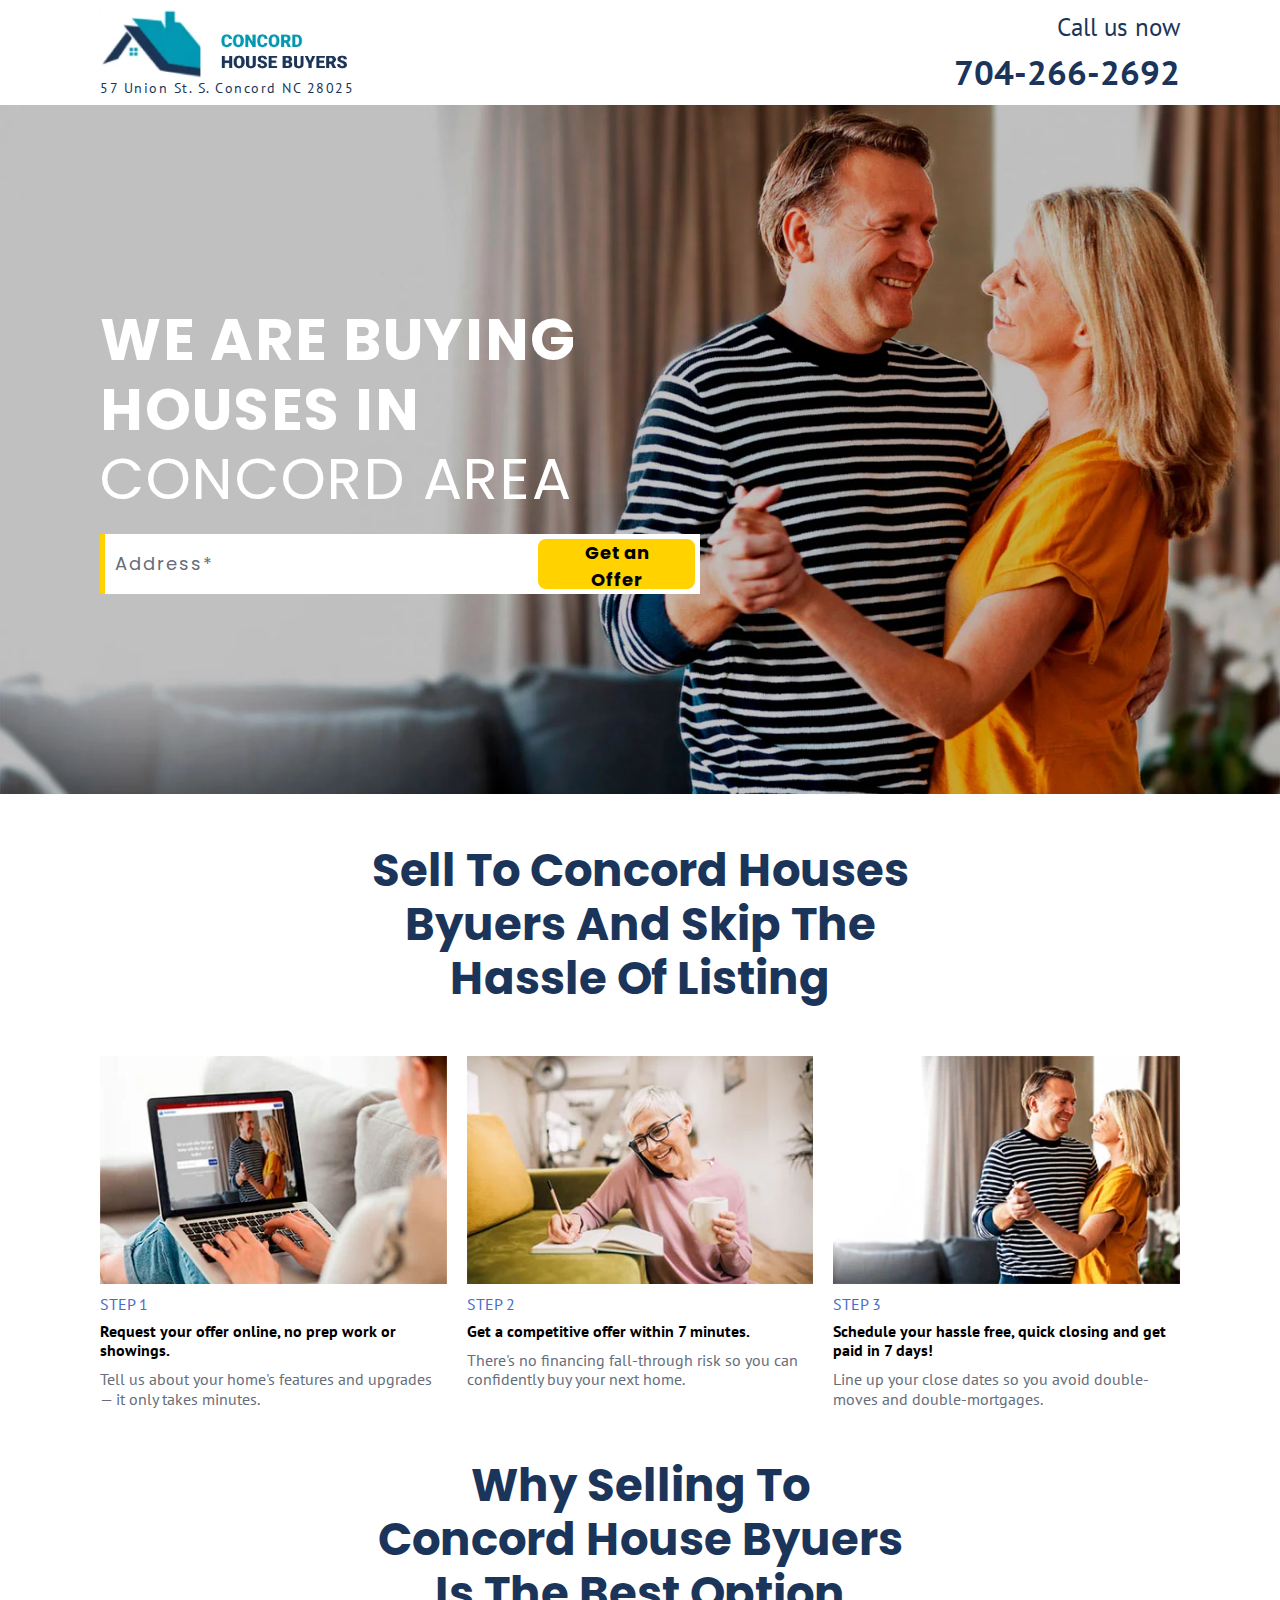
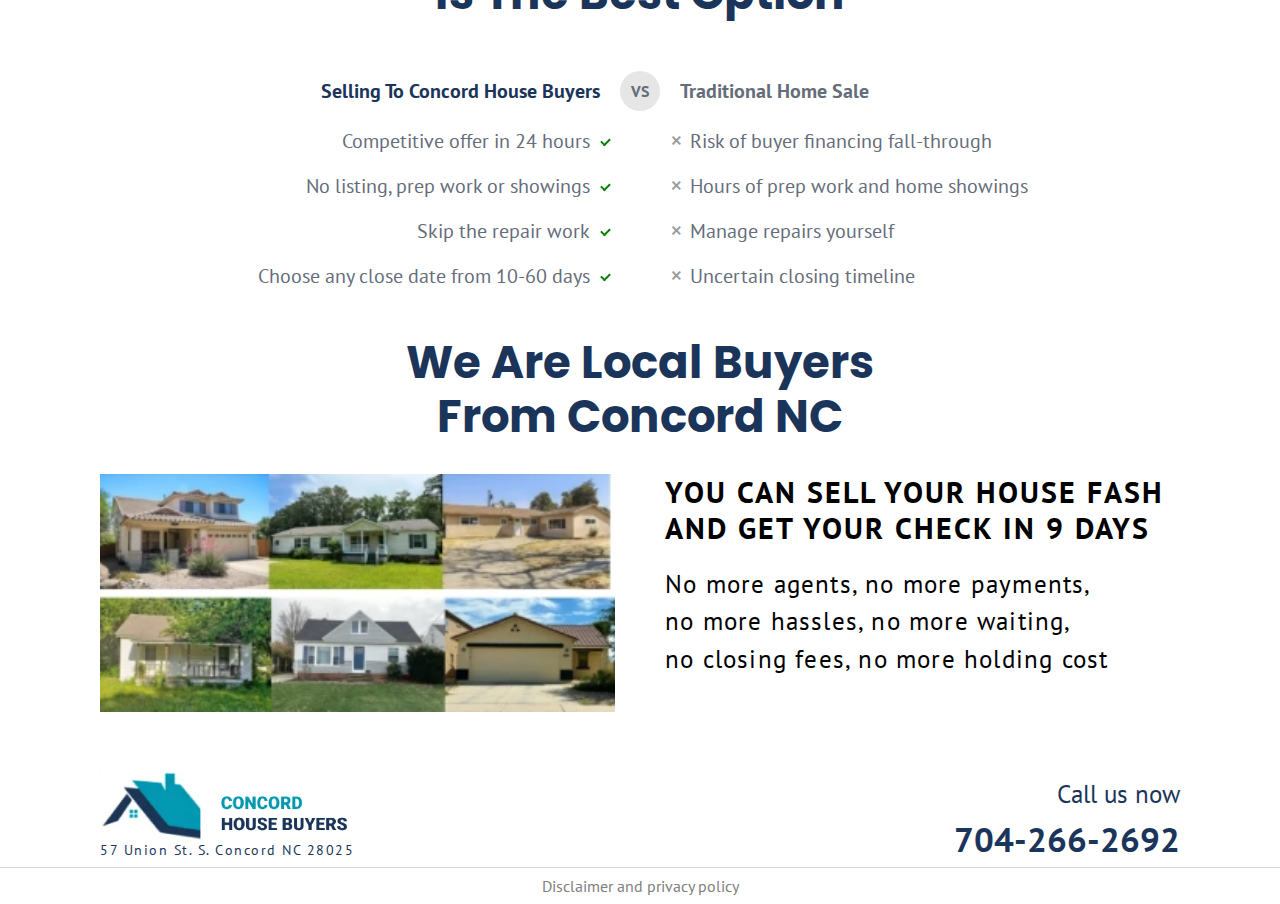
<file: index.html>
<!DOCTYPE html>
<html lang="en">

<head>
    <meta charset="UTF-8">
    <meta http-equiv="X-UA-Compatible" content="IE=edge">
    <meta name="viewport" content="width=device-width, initial-scale=1.0">
    <title>WE ARE BUYING HOUSES FOR CASH IN YOUR AREA</title>
    <link rel="shortcut icon" type="image/x-icon" href="img/favicon.ico">
    <link rel="stylesheet" href="css/index.css">
</head>

<body>
    <header class="header">
        <div class="container">
            <a href="" class="logo">
                <img src="img/logo.png" alt="logo" width="250">
                <span>57 Union St. S. Concord NC 28025</span>
            </a>
            <a href="tel:7405872148" class="phone">
                Call us now
                <span>704-266-2692</span>
            </a>
        </div>
    </header>

    <main>
        <section class="hero">
            <div class="container">
                <h1 class="hero__title">
                    WE ARE BUYING HOUSES IN <span>CONCORD AREA</span>
                </h1>
                <form action="https://formspree.io/f/meqbkwrw" method="POST" class="hero__form">
                    <input type="text" placeholder="Address*" name="Email from the website" class="hero__input" id="address" required>
                    <button type="submit" class="hero__submit">Get an Offer</button>
                </form>
            </div>
        </section>

        <section class="sell">
            <div class="container">
                <h2 class="sell__title title">Sell To Concord Houses Byuers And Skip The Hassle Of Listing</h2>
                <ul class="sell_list list">
                    <li class="sell__item item">
                        <img src="img/img1.webp" alt="" class="sell__image">
                        <p class="sell__step">STEP 1</p>
                        <h3 class="sell__subtitle">Request your offer online, no prep work or showings.</h3>
                        <p class="sell__desc">Tell us about your home's features and upgrades — it only takes minutes.
                        </p>
                    </li>
                    <li class="sell__item item">
                        <img src="img/img2.webp" alt="" class="sell__image">
                        <p class="sell__step">STEP 2</p>
                        <h3 class="sell__subtitle">Get a competitive offer within 7 minutes.</h3>
                        <p class="sell__desc">There's no financing fall-through risk so you can confidently buy your
                            next home.</p>
                    </li>
                    <li class="sell__item item">
                        <img src="img/img3.webp" alt="" class="sell__image">
                        <p class="sell__step">STEP 3</p>
                        <h3 class="sell__subtitle">Schedule your hassle free, quick closing and get paid in 7
                            days!</h3>
                        <p class="sell__desc">Line up your close dates so you avoid double-moves and double-mortgages.
                        </p>
                    </li>
                </ul>
            </div>
        </section>

        <section class="why">
            <div class="container">
                <h2 class="why__title title">
                    Why Selling To <br> Concord House Byuers <br> Is The Best Option
                </h2>
                <div class="why__vs">
                    <p class="why__true">Selling To Concord House Buyers</p>
                    <span>VS</span>
                    <p class="why__false">Traditional Home Sale</p>
                </div>
                <ul class="why__list">
                    <li class="why__item">Competitive offer in 24 hours</li>
                    <li class="why__item">Risk of buyer financing fall-through</li>
                    <li class="why__item">No listing, prep work or showings</li>
                    <li class="why__item">Hours of prep work and home showings</li>
                    <li class="why__item">Skip the repair work</li>
                    <li class="why__item">Manage repairs yourself</li>
                    <li class="why__item">Choose any close date from 10-60 days</li>
                    <li class="why__item">Uncertain closing timeline</li>
                </ul>
            </div>
        </section>

        <section class="about">
            <div class="container">
                <h2 class="about__title title">
                    We Are Local Buyers <br> From Concord NC
                </h2>
                <div class="about__block">
                    <img src="img/img4.webp" alt="" class="about__image">
                    <div class="about__text">
                        <h3 class="about__subtitle">
                            You can sell your house fash <br>
                            and get your check in 9 days
                        </h3>
                        <p class="about__desc">
                            No more agents, no more payments, <br>
                            no more hassles, no more waiting, <br>
                            no closing fees, no more holding cost
                        </p>
                    </div>
                </div>
            </div>
        </section>
    </main>

    <footer class="footer">
        <div class="container">
            <a href="" class="logo">
                <img src="img/logo.png" alt="logo" width="250">
                <span>57 Union St. S. Concord NC 28025</span>
            </a>
            <a href="tel:7405872148" class="phone">
                Call us now
                <span>704-266-2692</span>
            </a>
        </div>
        <a href="policy.html" class="footer__policy">Disclaimer and privacy policy</a>
    </footer>
</body>

</html>
</file>
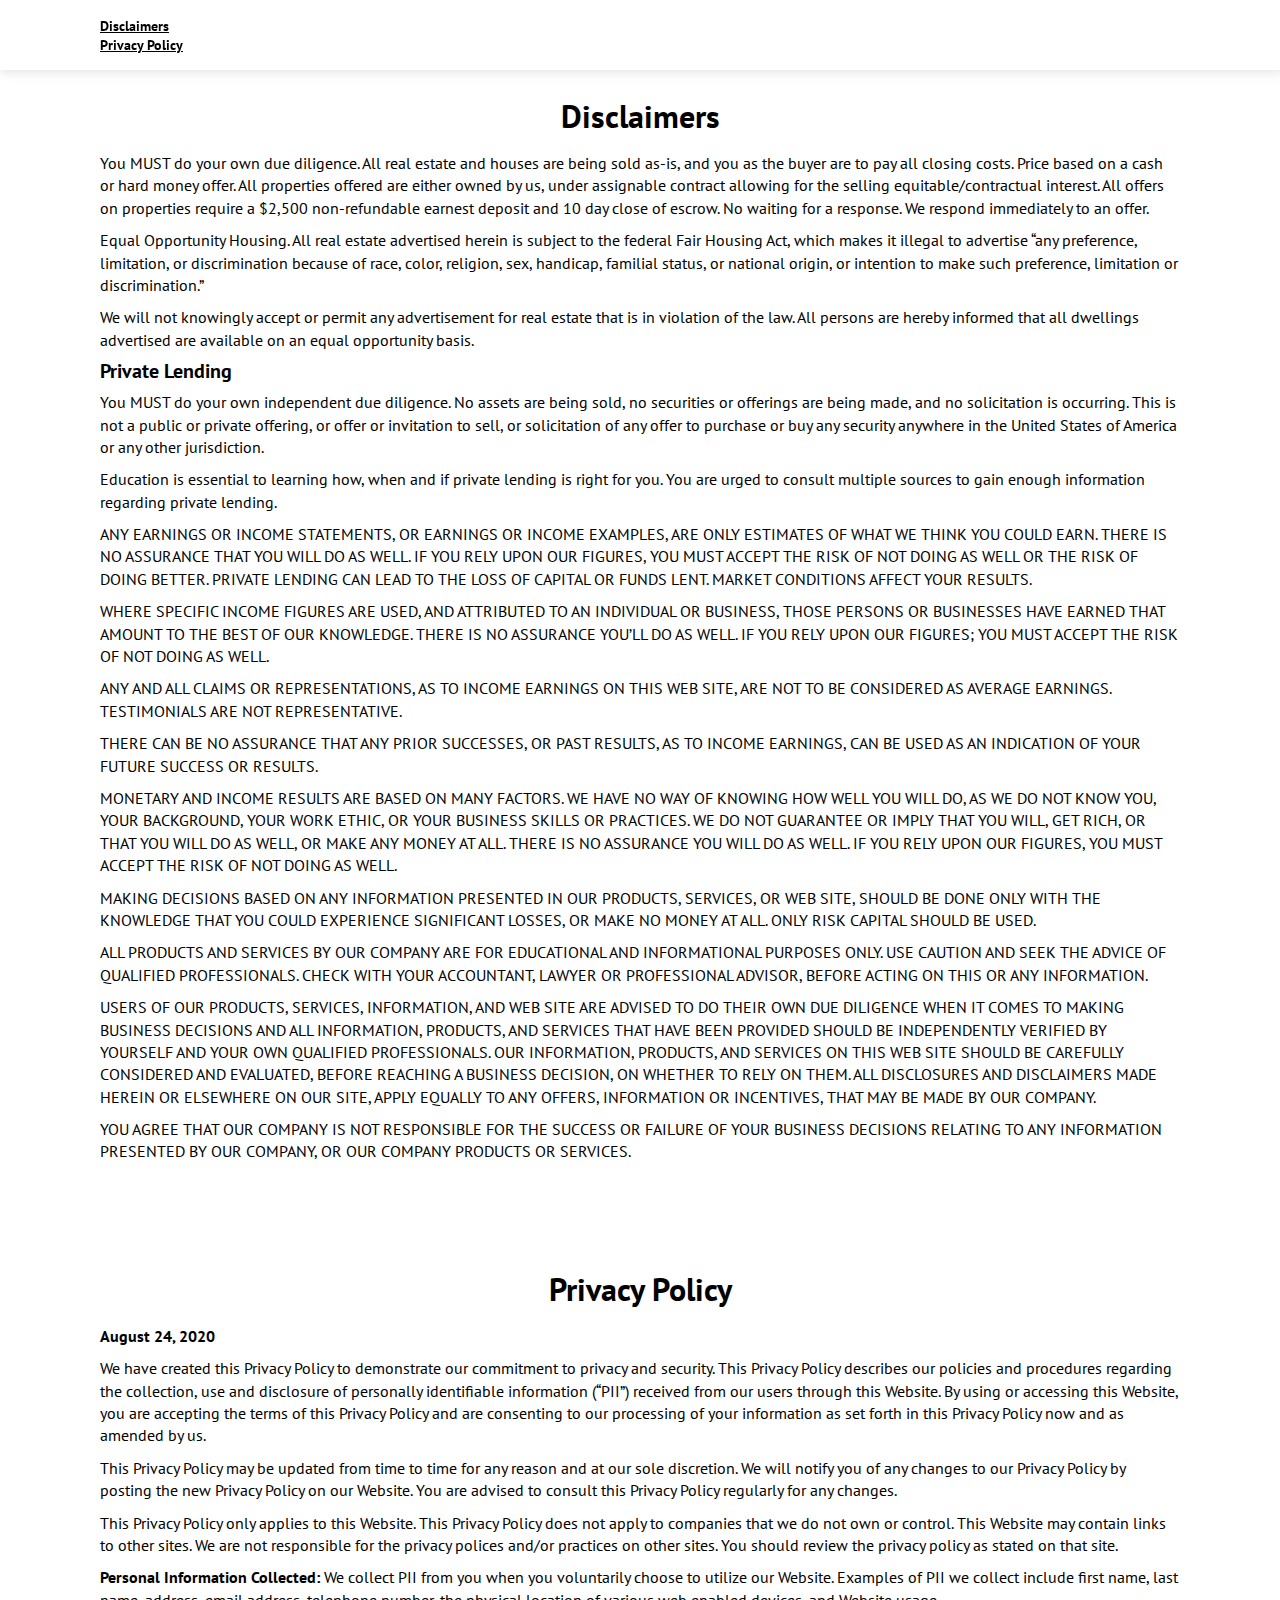
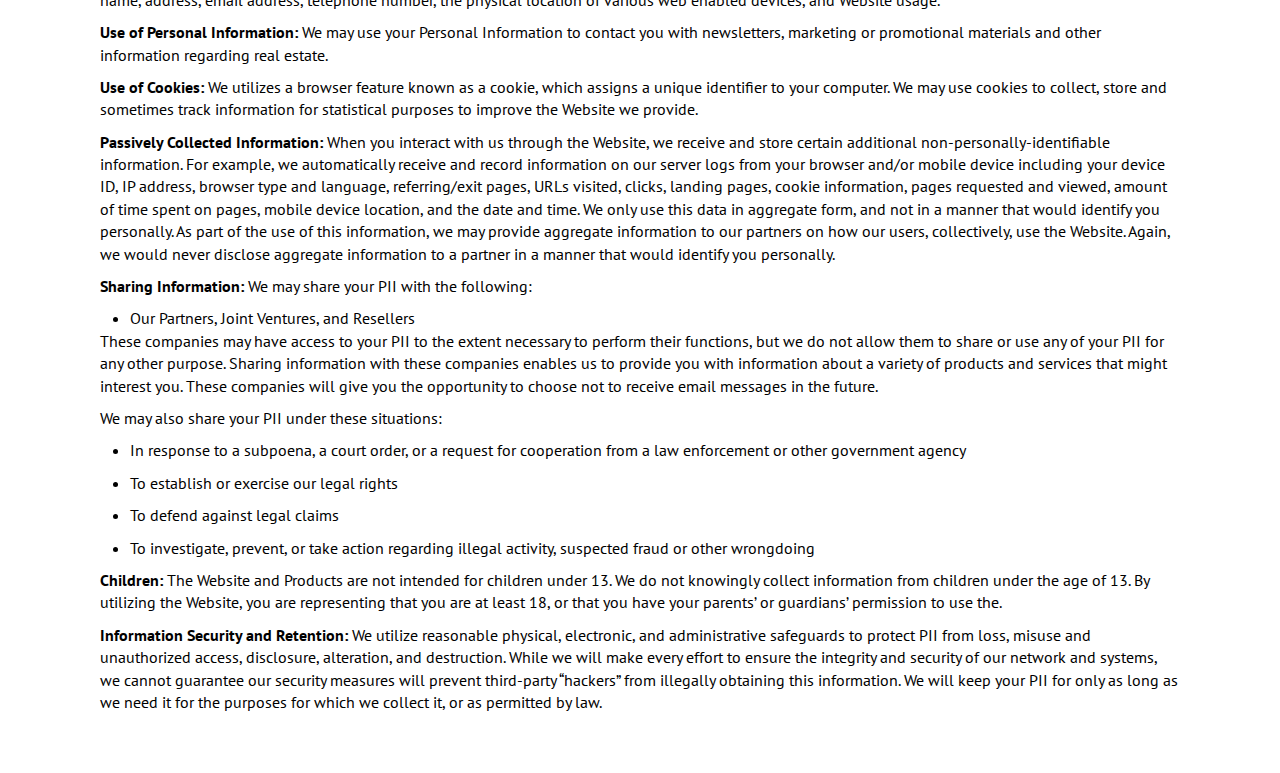
<file: policy.html>
<!DOCTYPE html>
<html lang="en">

<head>
    <meta charset="UTF-8">
    <meta name="viewport" content="width=device-width, initial-scale=1.0">
    <title>Disclaimer and privacy policy</title>
    <link rel="shortcut icon" type="image/x-icon" href="img/favicon.ico">
    <link rel="stylesheet" href="css/index.css">
</head>

<body>
    <header class="policy__header">
        <div class="container">
            <a href="#disc" class="policy__link">Disclaimers</a>
            <a href="#policy" class="policy__link">Privacy Policy</a>
        </div>
    </header>

    <main>
        <section class="disc" id="disc">
            <div class="container">
                <h2 class="main__title">Disclaimers</h2>
                <p class="main__text">
                    You MUST do your own due diligence. All real estate and houses are being sold as-is, and you as the
                    buyer are to pay all closing costs. Price based on a cash or hard money offer. All properties
                    offered
                    are either owned by us, under assignable contract allowing for the selling equitable/contractual
                    interest. All offers on properties require a $2,500 non-refundable earnest deposit and 10 day close
                    of
                    escrow. No waiting for a response. We respond immediately to an offer.
                </p>
                <p class="main__text">
                    Equal Opportunity Housing. All real estate advertised herein is subject to the federal Fair Housing
                    Act,
                    which makes it illegal to advertise “any preference, limitation, or discrimination because of race,
                    color, religion, sex, handicap, familial status, or national origin, or intention to make such
                    preference, limitation or discrimination.”
                </p>
                <p class="main__text">
                    We will not knowingly accept or permit any advertisement for real estate that is in violation of the
                    law. All persons are hereby informed that all dwellings advertised are available on an equal
                    opportunity
                    basis.
                </p>
                <h3 class="main__subtitle">Private Lending</h3>
                <p class="main__text">
                    You MUST do your own independent due diligence. No assets are being sold, no securities or offerings
                    are being made, and no solicitation is occurring. This is not a public or private offering, or offer
                    or invitation to sell, or solicitation of any offer to purchase or buy any security anywhere in the
                    United States of America or any other jurisdiction.
                </p>
                <p class="main__text">
                    Education is essential to learning how, when and if private lending is right for you. You are urged
                    to consult multiple sources to gain enough information regarding private lending.
                </p>
                <p class="main__text">
                    ANY EARNINGS OR INCOME STATEMENTS, OR EARNINGS OR INCOME EXAMPLES, ARE ONLY ESTIMATES OF WHAT WE
                    THINK YOU COULD EARN. THERE IS NO ASSURANCE THAT YOU WILL DO AS WELL. IF YOU RELY UPON OUR FIGURES,
                    YOU MUST ACCEPT THE RISK OF NOT DOING AS WELL OR THE RISK OF DOING BETTER. PRIVATE LENDING CAN LEAD
                    TO THE LOSS OF CAPITAL OR FUNDS LENT. MARKET CONDITIONS AFFECT YOUR RESULTS.
                </p>
                <p class="main__text">
                    WHERE SPECIFIC INCOME FIGURES ARE USED, AND ATTRIBUTED TO AN INDIVIDUAL OR BUSINESS, THOSE PERSONS
                    OR BUSINESSES HAVE EARNED THAT AMOUNT TO THE BEST OF OUR KNOWLEDGE. THERE IS NO ASSURANCE YOU’LL DO
                    AS WELL. IF YOU RELY UPON OUR FIGURES; YOU MUST ACCEPT THE RISK OF NOT DOING AS WELL.
                </p>
                <p class="main__text">
                    ANY AND ALL CLAIMS OR REPRESENTATIONS, AS TO INCOME EARNINGS ON THIS WEB SITE, ARE NOT TO BE
                    CONSIDERED AS AVERAGE EARNINGS. TESTIMONIALS ARE NOT REPRESENTATIVE.
                </p>
                <p class="main__text">
                    THERE CAN BE NO ASSURANCE THAT ANY PRIOR SUCCESSES, OR PAST RESULTS, AS TO INCOME EARNINGS, CAN BE
                    USED AS AN INDICATION OF YOUR FUTURE SUCCESS OR RESULTS.
                </p>
                <p class="main__text">
                    MONETARY AND INCOME RESULTS ARE BASED ON MANY FACTORS. WE HAVE NO WAY OF KNOWING HOW WELL YOU WILL
                    DO, AS WE DO NOT KNOW YOU, YOUR BACKGROUND, YOUR WORK ETHIC, OR YOUR BUSINESS SKILLS OR PRACTICES.
                    WE DO NOT GUARANTEE OR IMPLY THAT YOU WILL, GET RICH, OR THAT YOU WILL DO AS WELL, OR MAKE ANY MONEY
                    AT ALL. THERE IS NO ASSURANCE YOU WILL DO AS WELL. IF YOU RELY UPON OUR FIGURES, YOU MUST ACCEPT THE
                    RISK OF NOT DOING AS WELL.
                </p>
                <p class="main__text">
                    MAKING DECISIONS BASED ON ANY INFORMATION PRESENTED IN OUR PRODUCTS, SERVICES, OR WEB SITE, SHOULD
                    BE DONE ONLY WITH THE KNOWLEDGE THAT YOU COULD EXPERIENCE SIGNIFICANT LOSSES, OR MAKE NO MONEY AT
                    ALL. ONLY RISK CAPITAL SHOULD BE USED.
                </p>
                <p class="main__text">
                    ALL PRODUCTS AND SERVICES BY OUR COMPANY ARE FOR EDUCATIONAL AND INFORMATIONAL PURPOSES ONLY. USE
                    CAUTION AND SEEK THE ADVICE OF QUALIFIED PROFESSIONALS. CHECK WITH YOUR ACCOUNTANT, LAWYER OR
                    PROFESSIONAL ADVISOR, BEFORE ACTING ON THIS OR ANY INFORMATION.
                </p>
                <p class="main__text">
                    USERS OF OUR PRODUCTS, SERVICES, INFORMATION, AND WEB SITE ARE ADVISED TO DO THEIR OWN DUE DILIGENCE
                    WHEN IT COMES TO MAKING BUSINESS DECISIONS AND ALL INFORMATION, PRODUCTS, AND SERVICES THAT HAVE
                    BEEN PROVIDED SHOULD BE INDEPENDENTLY VERIFIED BY YOURSELF AND YOUR OWN QUALIFIED PROFESSIONALS. OUR
                    INFORMATION, PRODUCTS, AND SERVICES ON THIS WEB SITE SHOULD BE CAREFULLY CONSIDERED AND EVALUATED,
                    BEFORE REACHING A BUSINESS DECISION, ON WHETHER TO RELY ON THEM. ALL DISCLOSURES AND DISCLAIMERS
                    MADE HEREIN OR ELSEWHERE ON OUR SITE, APPLY EQUALLY TO ANY OFFERS, INFORMATION OR INCENTIVES, THAT
                    MAY BE MADE BY OUR COMPANY.
                </p>
                <p class="main__text">
                    YOU AGREE THAT OUR COMPANY IS NOT RESPONSIBLE FOR THE SUCCESS OR FAILURE OF YOUR BUSINESS DECISIONS
                    RELATING TO ANY INFORMATION PRESENTED BY OUR COMPANY, OR OUR COMPANY PRODUCTS OR SERVICES.
                </p>
            </div>
        </section>

        <section class="policy" id="policy">
            <div class="container">
                <h2 class="main__title">Privacy Policy</h2>
                <p class="main__text">
                    <b>August 24, 2020</b>
                </p>
                <p class="main__text">
                    We have created this Privacy Policy to demonstrate our commitment to privacy and security. This
                    Privacy Policy describes our policies and procedures regarding the collection, use and disclosure of
                    personally identifiable information (“PII”) received from our users through this Website. By using
                    or accessing this Website, you are accepting the terms of this Privacy Policy and are consenting to
                    our processing of your information as set forth in this Privacy Policy now and as amended by us.
                </p>
                <p class="main__text">
                    This Privacy Policy may be updated from time to time for any reason and at our sole discretion. We
                    will notify you of any changes to our Privacy Policy by posting the new Privacy Policy on our
                    Website. You are advised to consult this Privacy Policy regularly for any changes.
                </p>
                <p class="main__text">
                    This Privacy Policy only applies to this Website. This Privacy Policy does not apply to companies
                    that we do not own or control. This Website may contain links to other sites. We are not responsible
                    for the privacy polices and/or practices on other sites. You should review the privacy policy as
                    stated on that site.
                </p>
                <p class="main__text">
                    <b>Personal Information Collected:</b> We collect PII from you when you voluntarily choose to
                    utilize our
                    Website. Examples of PII we collect include first name, last name, address, email address, telephone
                    number, the physical location of various web enabled devices, and Website usage.
                </p>
                <p class="main__text">
                    <b>Use of Personal Information:</b> We may use your Personal Information to contact you with
                    newsletters,
                    marketing or promotional materials and other information regarding real estate.
                </p>
                <p class="main__text">
                    <b>Use of Cookies:</b> We utilizes a browser feature known as a cookie, which assigns a unique
                    identifier
                    to your computer. We may use cookies to collect, store and sometimes track information for
                    statistical purposes to improve the Website we provide.
                </p>
                <p class="main__text">
                    <b>Passively Collected Information:</b> When you interact with us through the Website, we receive
                    and store
                    certain additional non-personally-identifiable information. For example, we automatically receive
                    and record information on our server logs from your browser and/or mobile device including your
                    device ID, IP address, browser type and language, referring/exit pages, URLs visited, clicks,
                    landing pages, cookie information, pages requested and viewed, amount of time spent on pages, mobile
                    device location, and the date and time. We only use this data in aggregate form, and not in a manner
                    that would identify you personally. As part of the use of this information, we may provide aggregate
                    information to our partners on how our users, collectively, use the Website. Again, we would never
                    disclose aggregate information to a partner in a manner that would identify you personally.
                </p>
                <p class="main__text">
                    <b>Sharing Information:</b> We may share your PII with the following:
                </p>
                <ul class="main__list">
                    <li class="main__item">
                        Our Partners, Joint Ventures, and Resellers
                    </li>
                </ul>
                <p class="main__item">
                    These companies may have access to your PII to the extent necessary to perform their functions, but
                    we do not allow them to share or use any of your PII for any other purpose. Sharing information with
                    these companies enables us to provide you with information about a variety of products and services
                    that might interest you. These companies will give you the opportunity to choose not to receive
                    email messages in the future.
                </p>
                <p class="main__text">
                    We may also share your PII under these situations:
                </p>
                <ul class="main__list">
                    <li class="main__item">
                        In response to a subpoena, a court order, or a request for cooperation from a law enforcement or
                        other government agency
                    </li>
                    <li class="main__item">
                        To establish or exercise our legal rights
                    </li>
                    <li class="main__item">
                        To defend against legal claims
                    </li>
                    <li class="main__item">
                        To investigate, prevent, or take action regarding illegal activity, suspected fraud or other
                        wrongdoing
                    </li>
                </ul>
                <p class="main__text">
                    <b>Children:</b> The Website and Products are not intended for children under 13. We do not
                    knowingly
                    collect information from children under the age of 13. By utilizing the Website, you are
                    representing that you are at least 18, or that you have your parents’ or guardians’ permission to
                    use the.
                </p>
                <p class="main__text">
                    <b>Information Security and Retention:</b> We utilize reasonable physical, electronic, and administrative
                    safeguards to protect PII from loss, misuse and unauthorized access, disclosure, alteration, and
                    destruction. While we will make every effort to ensure the integrity and security of our network and
                    systems, we cannot guarantee our security measures will prevent third-party “hackers” from illegally
                    obtaining this information. We will keep your PII for only as long as we need it for the purposes
                    for which we collect it, or as permitted by law.
                </p>
            </div>
        </section>
    </main>

    <script src="js/main.js"></script>
</body>

</html>
</file>
<file: css/index.css>
/*
* Prefixed by:
* PostCSS: v7.0.29,
* Autoprefixer: v9.7.6
* Browsers: last 4 version
*/

@charset "UTF-8";

*,
*::after,
*::before {
  margin: 0;
  padding: 0;
  border: 0;
  font-size: 100%;
  font-family: inherit;
  vertical-align: baseline;
  -webkit-box-sizing: border-box;
  box-sizing: border-box;
}

/* HTML5 display-role reset for older browsers */
article,
aside,
details,
figcaption,
figure,
footer,
header,
hgroup,
menu,
nav,
section {
  display: block;
}

body {
  line-height: 1;
}

ol,
ul {
  list-style: none;
}

blockquote,
q {
  quotes: none;
}

blockquote:before,
blockquote:after,
q:before,
q:after {
  content: "";
  content: none;
}

table {
  border-collapse: collapse;
  border-spacing: 0;
}

button {
  background-color: transparent;
  border: none;
  outline: none;
  cursor: pointer;
}

input {
  outline: none;
  border: none;
  background-color: transparent;
}

input::-moz-placeholder {
  color: inherit;
}

input::-webkit-input-placeholder {
  color: inherit;
}

input:-ms-input-placeholder {
  color: inherit;
}

input::-ms-input-placeholder {
  color: inherit;
}

input::placeholder {
  color: inherit;
}

a {
  display: inline-block;
  color: inherit;
  font-family: inherit;
}

@font-face {
  font-family: "PT_Sans";
  src: url("../fonts/PT_Sans/PTSans-Regular.ttf");
  font-weight: 400;
  font-display: swap;
  font-style: normal;
}

@font-face {
  font-family: "PT_Sans";
  src: url("../fonts/PT_Sans/PTSans-Bold.ttf");
  font-weight: 700;
  font-display: swap;
  font-style: normal;
}

@font-face {
  font-family: "Poppins";
  src: url("../fonts/Poppins/Poppins-Regular.ttf");
  font-weight: 400;
  font-display: swap;
  font-style: normal;
}

@font-face {
  font-family: "Poppins";
  src: url("../fonts/Poppins/Poppins-Medium.ttf");
  font-weight: 500;
  font-display: swap;
  font-style: normal;
}

@font-face {
  font-family: "Poppins";
  src: url("../fonts/Poppins/Poppins-SemiBold.ttf");
  font-weight: 600;
  font-display: swap;
  font-style: normal;
}

@font-face {
  font-family: "Poppins";
  src: url("../fonts/Poppins/Poppins-Bold.ttf");
  font-weight: 700;
  font-display: swap;
  font-style: normal;
}

:root {
  --primary-font: "PT_Sans";
  --secondary-font: "Poppins";
  --primary-text-color: #000000;
  --white-text-color: #FFFFFF;
  --gray-text-color: #656d7a;
  --blue-text-color: #1b355a;
  --accent-text-color: #486dc8;
  --button-back-color: #ffd200;
}

html {
  font-size: 10px;
}

body {
  font-family: var(--primary-font);
  color: var(--primary-text-color);
  line-height: 1;
  background-color: #FFFFFF;
}

.container {
  max-width: 144rem;
  margin: 0 auto;
}

@media screen and (max-width: 1600px) {
  .container {
    max-width: 108rem;
  }
}

@media screen and (max-width: 1200px) {
  .container {
    max-width: 69rem;
  }
}

@media screen and (max-width: 767px) {
  .container {
    max-width: 32rem;
  }
}

.title {
  color: var(--blue-text-color);
  font-size: 4.5rem;
  line-height: 1.2;
  text-align: center;
  margin: 0 auto;
  font-family: var(--secondary-font);
}

@media screen and (max-width: 1200px) {
  .title {
    font-size: 4rem;
  }
}

@media screen and (max-width: 767px) {
  .title {
    font-size: 2.5rem;
  }
}

.list {
  display: -webkit-box;
  display: -ms-flexbox;
  display: flex;
  -webkit-box-align: start;
  -ms-flex-align: start;
  align-items: flex-start;
  gap: 2rem;
  -ms-flex-wrap: wrap;
  flex-wrap: wrap;
}

.item {
  width: calc((100% - 4rem) / 3);
}

@media screen and (max-width: 1200px) {
  .item {
    width: calc((100% - 2rem) / 2);
  }
}

@media screen and (max-width: 767px) {
  .item {
    width: 100%;
  }
}

.header {
  padding: 1rem 0;
}

.header .container {
  display: -webkit-box;
  display: -ms-flexbox;
  display: flex;
  -webkit-box-align: center;
  -ms-flex-align: center;
  align-items: center;
  -webkit-box-pack: justify;
  -ms-flex-pack: justify;
  justify-content: space-between;
}

@media screen and (max-width: 767px) {
  .header .container {
    -webkit-box-orient: vertical;
    -webkit-box-direction: normal;
    -ms-flex-direction: column;
    flex-direction: column;
    -webkit-box-align: center;
    -ms-flex-align: center;
    align-items: center;
    gap: 2rem;
  }
}

.logo {
  text-decoration: none;
  display: -webkit-box;
  display: -ms-flexbox;
  display: flex;
  -webkit-box-orient: vertical;
  -webkit-box-direction: normal;
  -ms-flex-direction: column;
  flex-direction: column;
}

.logo span {
  font-size: 1.4rem;
  letter-spacing: 0.15rem;
  color: var(--blue-text-color);
}

@media screen and (max-width: 1200px) {
  .logo span {
    letter-spacing: 0.18rem;
    text-align: center;
  }
}

@media screen and (max-width: 1200px) {
  .logo img {
    width: 25rem;
  }
}

@media screen and (max-width: 767px) {
  .logo img {
    width: 25rem;
  }
}

.phone {
  display: -webkit-box;
  display: -ms-flexbox;
  display: flex;
  -webkit-box-orient: vertical;
  -webkit-box-direction: normal;
  -ms-flex-direction: column;
  flex-direction: column;
  gap: 1.5rem;
  text-align: right;
  text-decoration: none;
  color: var(--blue-text-color);
  font-size: 2.5rem;
}

.phone span {
  font-weight: 700;
  font-size: 3.5rem;
}

@media screen and (max-width: 1200px) {
  .phone {
    font-size: 2.2rem;
  }

  .phone span {
    font-size: 3rem;
  }
}

@media screen and (max-width: 767px) {
  .phone {
    text-align: center;
    font-size: 2.5rem;
  }

  .phone span {
    font-size: 3.5rem;
  }
}

.hero {
  padding: 20rem 0;
  background-image: url(../img/hero-bg.webp);
  background-repeat: no-repeat;
  background-size: cover;
  background-position: center right;
}

@media screen and (max-width: 767px) {
  .hero {
    padding: 10rem 0;
  }
}

.hero__title {
  font-family: var(--secondary-font);
  font-size: 5.8rem;
  max-width: 60rem;
  line-height: 1.2;
  color: var(--white-text-color);
  letter-spacing: 0.17rem;
  margin-bottom: 2rem;
}

.hero__title span {
  font-weight: 400;
}

@media screen and (max-width: 767px) {
  .hero__title span {
    font-size: 4rem;
  }
}

@media screen and (max-width: 767px) {
  .hero__title {
    font-size: 3rem;
    text-shadow: 1rem 1rem 1rem #000000;
  }
}

.hero__form {
  width: 60rem;
  height: 6rem;
  background-color: #FFFFFF;
  border-left: 0.5rem solid var(--button-back-color);
  padding: 0.5rem 0.5rem 0.5rem 1rem;
  display: -webkit-box;
  display: -ms-flexbox;
  display: flex;
  -webkit-box-align: center;
  -ms-flex-align: center;
  align-items: center;
  -webkit-box-pack: justify;
  -ms-flex-pack: justify;
  justify-content: space-between;
}

@media screen and (max-width: 767px) {
  .hero__form {
    width: 100%;
    -webkit-box-orient: vertical;
    -webkit-box-direction: normal;
    -ms-flex-direction: column;
    flex-direction: column;
    gap: 1rem;
    height: auto;
    padding: 2rem 1rem;
    border-left: none;
    border-top: 0.5rem solid var(--button-back-color);
    border-bottom: 0.5rem solid var(--button-back-color);
    background-color: rgba(255, 255, 255, 0.7490196078);
  }
}

.hero__input {
  font-size: 1.8rem;
  letter-spacing: 0.2rem;
  font-family: var(--secondary-font);
  width: 100%;
}

.hero__input::-moz-placeholder {
  color: var(--gray-text-color);
}

.hero__input::-webkit-input-placeholder {
  color: var(--gray-text-color);
}

.hero__input:-ms-input-placeholder {
  color: var(--gray-text-color);
}

.hero__input::-ms-input-placeholder {
  color: var(--gray-text-color);
}

.hero__input::placeholder {
  color: var(--gray-text-color);
}

@media screen and (max-width: 767px) {
  .hero__input {
    width: 100%;
  }

  .hero__input::-moz-placeholder {
    color: var(--primary-text-color);
  }

  .hero__input::-webkit-input-placeholder {
    color: var(--primary-text-color);
  }

  .hero__input:-ms-input-placeholder {
    color: var(--primary-text-color);
  }

  .hero__input::-ms-input-placeholder {
    color: var(--primary-text-color);
  }

  .hero__input::placeholder {
    color: var(--primary-text-color);
  }
}

.hero__submit {
  font-family: var(--secondary-font);
  font-size: 1.8rem;
  font-weight: bold;
  background-color: var(--button-back-color);
  height: 100%;
  padding: 0 2rem;
  border-radius: 0.8rem;
  width: 20rem;
}

@media screen and (max-width: 767px) {
  .hero__submit {
    width: 100%;
    height: 5rem;
  }
}

.sell {
  padding: 5rem 0;
}

.sell__title {
  max-width: 60rem;
  margin-bottom: 5rem;
}

.sell__image {
  width: 100%;
  margin-bottom: 1rem;
}

.sell__step {
  font-size: 1.6rem;
  color: var(--accent-text-color);
  margin-bottom: 1rem;
}

.sell__subtitle {
  font-size: 1.6rem;
  font-weight: bold;
  line-height: 1.2;
  margin-bottom: 1rem;
}

.sell__desc {
  font-size: 1.6rem;
  color: var(--gray-text-color);
  line-height: 1.2;
}

.why__title {
  margin-bottom: 5rem;
}

@media screen and (max-width: 1200px) {
  .why__title {
    margin-bottom: 2rem;
  }
}

.why__vs {
  display: -webkit-box;
  display: -ms-flexbox;
  display: flex;
  -webkit-box-align: center;
  -ms-flex-align: center;
  align-items: center;
  -webkit-box-pack: center;
  -ms-flex-pack: center;
  justify-content: center;
  gap: 2rem;
  margin-bottom: 2rem;
}

.why__vs span {
  background-color: rgb(230, 230, 230);
  width: 4rem;
  height: 4rem;
  border-radius: 50%;
  display: -webkit-box;
  display: -ms-flexbox;
  display: flex;
  -webkit-box-pack: center;
  -ms-flex-pack: center;
  justify-content: center;
  -webkit-box-align: center;
  -ms-flex-align: center;
  align-items: center;
  color: var(--gray-text-color);
  font-size: 1.6rem;
  font-weight: bold;
}

@media screen and (max-width: 767px) {
  .why__vs span {
    background-color: transparent;
  }
}

.why__true {
  text-align: right;
  width: 30rem;
  font-size: 2rem;
  font-weight: bold;
  color: var(--blue-text-color);
}

@media screen and (max-width: 1200px) {
  .why__true {
    font-size: 1.6rem;
  }
}

@media screen and (max-width: 767px) {
  .why__true {
    line-height: 1.2;
  }
}

.why__false {
  width: 30rem;
  font-size: 2rem;
  font-weight: bold;
  color: var(--gray-text-color);
}

@media screen and (max-width: 1200px) {
  .why__false {
    font-size: 1.6rem;
  }
}

@media screen and (max-width: 767px) {
  .why__false {
    line-height: 1.2;
  }
}

.why__list {
  display: -webkit-box;
  display: -ms-flexbox;
  display: flex;
  -webkit-box-align: center;
  -ms-flex-align: center;
  align-items: center;
  -webkit-box-pack: center;
  -ms-flex-pack: center;
  justify-content: center;
  -ms-flex-wrap: wrap;
  flex-wrap: wrap;
  -moz-column-gap: 6rem;
  -webkit-column-gap: 6rem;
  column-gap: 6rem;
  row-gap: 2.5rem;
}

@media screen and (max-width: 1200px) {
  .why__list {
    -moz-column-gap: 4rem;
    -webkit-column-gap: 4rem;
    column-gap: 4rem;
  }
}

@media screen and (max-width: 767px) {
  .why__list {
    -webkit-box-align: start;
    -ms-flex-align: start;
    align-items: flex-start;
    row-gap: 1.5rem;
  }
}

.why__item {
  position: relative;
  width: calc((100% - 6rem) / 2);
  text-align: right;
  font-size: 2rem;
  color: var(--gray-text-color);
  padding-right: 2rem;
}

@media screen and (max-width: 1200px) {
  .why__item {
    width: calc((100% - 4rem) / 2);
    font-size: 1.6rem;
  }
}

@media screen and (max-width: 767px) {
  .why__item {
    line-height: 1.2;
  }
}

.why__item::after {
  content: "";
  position: absolute;
  right: 0;
  top: 0.7rem;
  width: 0.9rem;
  height: 0.6rem;
  border-left: 0.2rem solid green;
  border-bottom: 0.2rem solid green;
  -webkit-transform: rotate(-45deg);
  -ms-transform: rotate(-45deg);
  transform: rotate(-45deg);
}

.why__item:nth-child(2n) {
  text-align: left;
  padding-right: 0;
  padding-left: 2rem;
}

.why__item:nth-child(2n)::after {
  content: "×";
  color: #999999;
  font-size: 2.5rem;
  -webkit-transform: rotate(0);
  -ms-transform: rotate(0);
  transform: rotate(0);
  border: none;
  right: auto;
  left: 0;
  top: -0.3rem;
}

.about {
  padding: 5rem 0;
}

.about__title {
  margin-bottom: 3rem;
}

.about__block {
  display: -webkit-box;
  display: -ms-flexbox;
  display: flex;
  -webkit-box-align: start;
  -ms-flex-align: start;
  align-items: flex-start;
  gap: 5rem;
}

@media screen and (max-width: 1200px) {
  .about__block {
    gap: 3rem;
  }
}

@media screen and (max-width: 767px) {
  .about__block {
    -webkit-box-orient: vertical;
    -webkit-box-direction: normal;
    -ms-flex-direction: column;
    flex-direction: column;
  }
}

.about__image {
  width: 100%;
}

.about__text {
  width: 100%;
}

.about__subtitle {
  text-transform: uppercase;
  margin-bottom: 2rem;
  font-size: 3rem;
  letter-spacing: 0.2rem;
  line-height: 1.2;
}

@media screen and (max-width: 1200px) {
  .about__subtitle {
    font-size: 2rem;
    letter-spacing: 0.12rem;
  }
}

.about__desc {
  font-size: 2.5rem;
  letter-spacing: 0.12rem;
  line-height: 1.5;
}

@media screen and (max-width: 1200px) {
  .about__desc {
    font-size: 1.6rem;
    letter-spacing: 0.12rem;
  }
}

.reviews {
  padding-bottom: 5rem;
}

.reviews__title {
  margin-bottom: 5rem;
}

.reviews__image {
  width: 100%;
  border-radius: 0.5rem;
  margin-bottom: 1rem;
}

.reviews__small {
  font-size: 1.6rem;
  margin-bottom: 1rem;
}

.reviews__name {
  font-size: 2.5rem;
  font-weight: bold;
  color: var(--accent-text-color);
  letter-spacing: 0.17rem;
  margin-bottom: 1rem;
}

.reviews__stars {
  margin-bottom: 1rem;
}

.reviews__desc {
  font-size: 1.8rem;
  line-height: 1.3;
}

.footer {
  padding: 1rem 0;
}

.footer .container {
  display: -webkit-box;
  display: -ms-flexbox;
  display: flex;
  -webkit-box-align: end;
  -ms-flex-align: end;
  align-items: flex-end;
  -webkit-box-pack: justify;
  -ms-flex-pack: justify;
  justify-content: space-between;
}

@media screen and (max-width: 767px) {
  .footer .container {
    -webkit-box-orient: vertical;
    -webkit-box-direction: normal;
    -ms-flex-direction: column;
    flex-direction: column;
    -webkit-box-align: center;
    -ms-flex-align: center;
    align-items: center;
    gap: 2rem;
  }
}

.footer__policy {
  display: block;
  text-decoration: none;
  font-size: 16px;
  color: gray;
  text-align: center;
  border-top: 1px solid rgb(210, 210, 210);
  margin-top: 10px;
  padding-top: 10px;
  transition-duration: 300ms;
}

.footer__policy:hover {
  color: #000000;
}

.policy__header {
  height: 70px;
  width: 100%;
  position: fixed;
  top: 0;
  left: 0;
  box-shadow: 2px 0 10px 2px #b9b9b967;
  background-color: #FFFFFF;
}

.policy__header .container {
  display: flex;
  flex-direction: column;
  gap: 5px;
  height: 100%;
  justify-content: center;
}

.policy__link {
  font-size: 14px;
  font-weight: bold;
}

.disc {
  padding-top: 100px;
}

.policy {
  padding-top: 100px;
  padding-bottom: 50px;
}

.main__title {
  font-size: 32px;
  text-align: center;
  margin-bottom: 20px;
}

.main__text {
  font-size: 16px;
  line-height: 1.4;
  margin: 10px 0;
}

.main__subtitle {
  font-size: 20px;
}

.main__list {
  display: flex;
  flex-direction: column;
  gap: 10px;
  padding-left: 30px;
  list-style: disc;
}

.main__item {
  font-size: 16px;
  line-height: 1.4;
}
</file>
